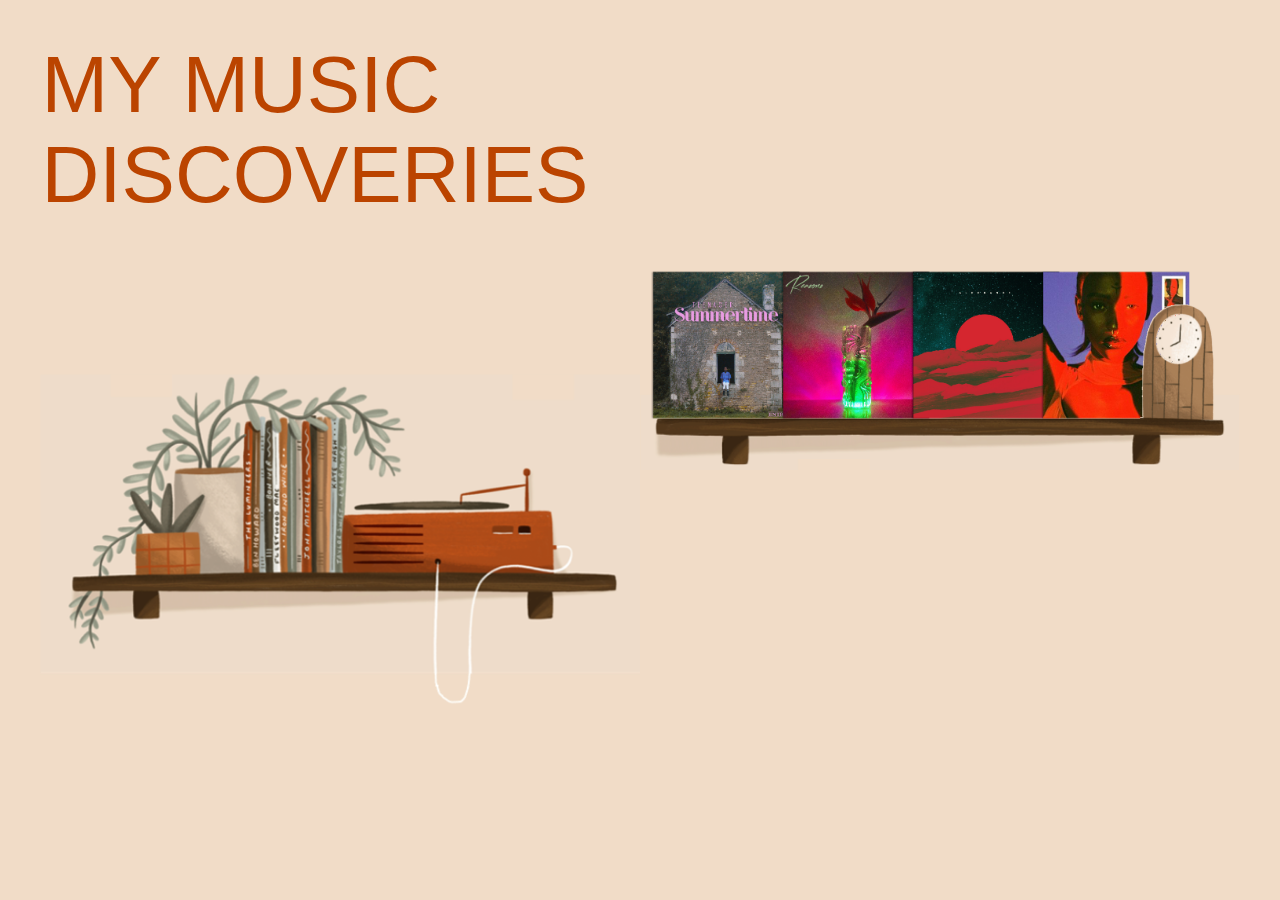
<file: index.html>
<!doctype html>

<html>


    <head>
        <title>Final Project WDD</title>
        <link rel="stylesheet" href="assets/css/style.css">
    </head>
    
    <body>

        <div class="title"> <p>MY MUSIC</p> <p>DISCOVERIES</p> </div>

        <div class="collection">
                <div class="shelf1"> <img src="assets/img/shelf1.png" style="width: 600px;"> </div>
            <div class="covers">
                <div class="album one"> <a href="entropie.html"> <img src="assets/img/entropie.png" style="width: 150px;"> </a> </div>
                <div class="album two"> <a href="davidblazer.html"> <img src="assets/img/reason.png" style="width: 150px;"> </a> </div>
                <div class="album three"> <a href="aldorande.html"> <img src="assets/img/aldorande.png" style="width: 150px;"> </a> </div>
                <div class="album four"> <a href="lous.html"> <img src="assets/img/lous.png" style="width: 150px;"> </a> </div>
                <div class="clock"> <img src="assets/img/clock.png" style="width: 80px;"> </div>
            </div>
        </div>

        <div class="shelf2"> <img src="assets/img/shelf2.png" style="width: 600px;"> </div>

    </body>

</html>
</file>
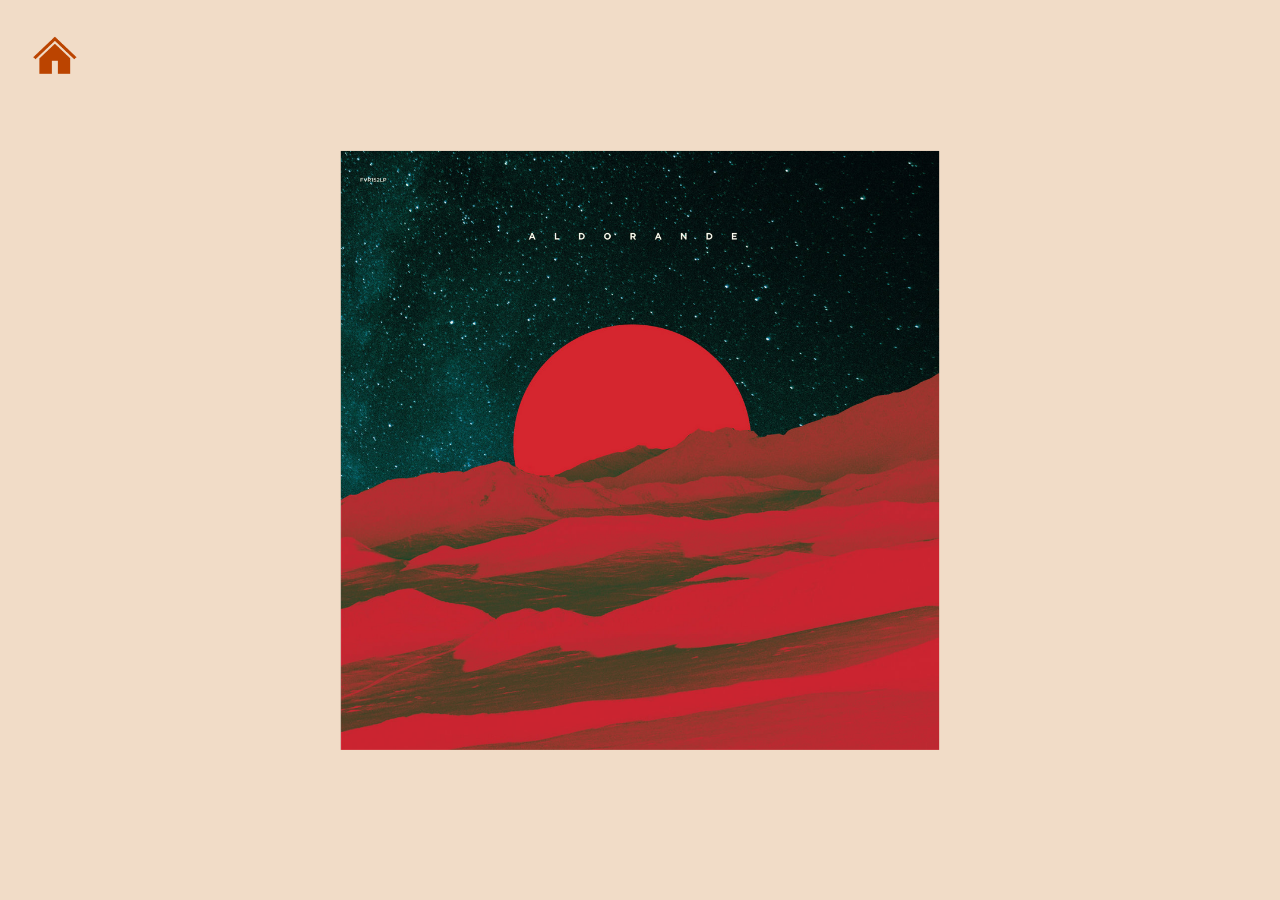
<file: aldorande.html>
<!doctype html>

<html>


    <head>
        <title>Test WDD</title>
        <link rel="stylesheet" href="assets/css/test.css">
    </head>
    
    <body>

        <div class="home"> <a href="index.html"> <img src="assets/img/home.png" style="width: 50px;"> </a> </div>
        
        <div class="container">

            <div class="cover">
                <img class="image__img" src="assets/img/aldorande2.png" alt="Aldorande">
                <div class="image__overlay">
                    <div class="image__title"> <p>ALDORANDE – BEAUTY ISLAND</p> <p>2019</p></div>
                    <p class="image__description"> Aldorande are a French jazz-funk fusion band. They deliver gorgeous keys and synth-heavy melodies that bring out such an emotive and soulful vibe overall, that you can’t help but be mesmerized by the whole music.</p>
                    <p class="image__description">Tracks like “Beauty Island” are ethereal in their tone, with gorgeous keys and synths that are accompanied by groovy basslines and a beat that keeps the groove going. The angelic vocals bring such personality to the record, as saxophone leads add such a beautiful tone to the record.</p>
                    <button id="toggle-button"> <img src="assets/img/minivinyl.png" alt="Arrow" style="width:50px;"> </button>
                </div>
            </div>

            <div id="vinyl"> <a href="https://open.spotify.com/artist/102Bj8Y30pOWzL0E30wX0H?si=XG-pr4fKSouqFZYKA3dfWA" target="_blank"> <img src="assets/img/vinyl.png" style="width:800px;"> </a> </div>

        </div>

    <script src="assets/js/script.js"></script>
   
    </body>

</html>
</file>
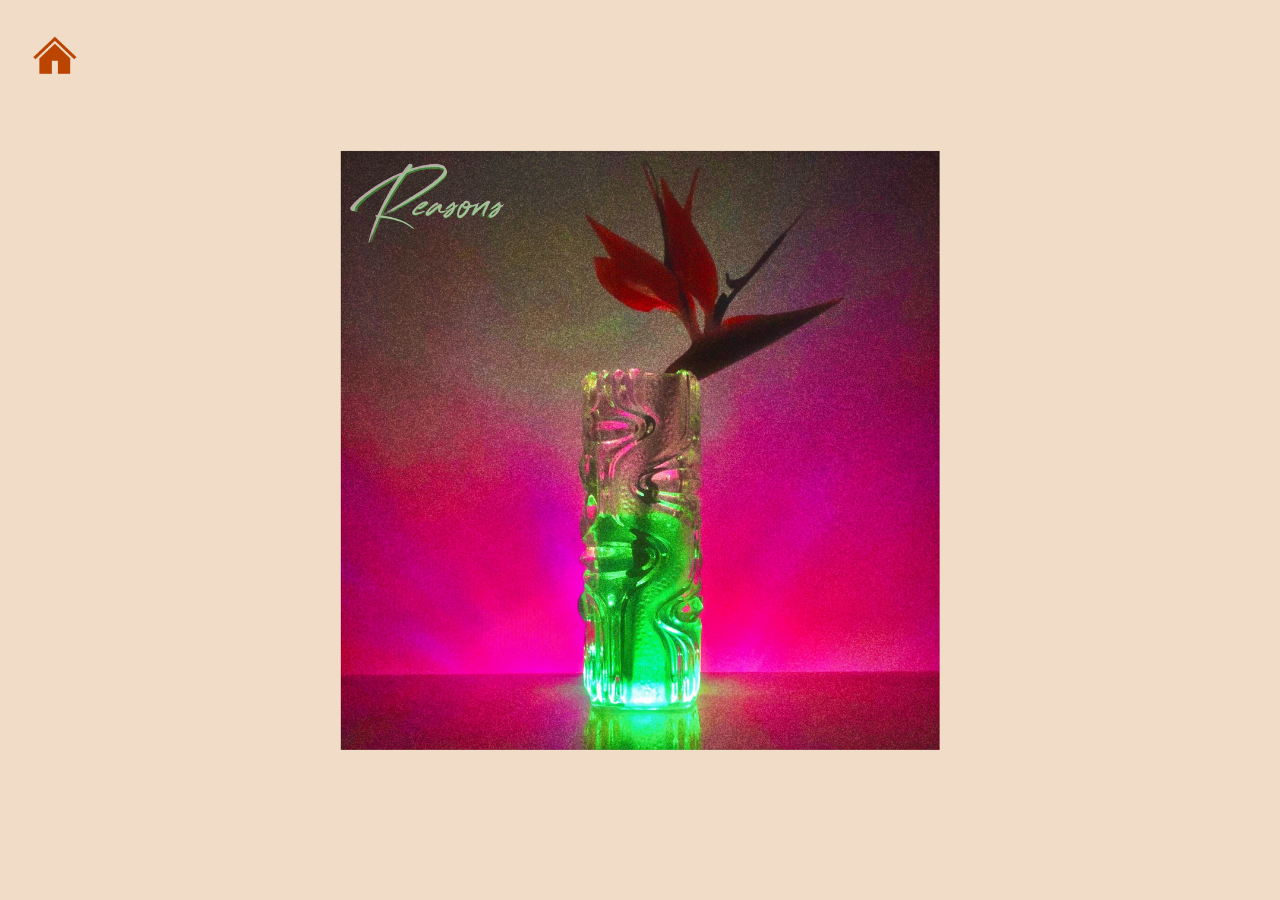
<file: davidblazer.html>
<!doctype html>

<html>


    <head>
        <title>Test WDD</title>
        <link rel="stylesheet" href="assets/css/test.css">
    </head>
    
    <body>

        <div class="home"> <a href="index.html"> <img src="assets/img/home.png" style="width: 50px;"> </a> </div>
        
        <div class="container">

            <div class="cover">
                <img class="image__img" src="assets/img/reason2.png" alt="David Blazer">
                <div class="image__overlay">
                    <div class="image__title"> <p>DAVID BLAZER – REASONS</p> <p>2021</p></div>
                    <p class="image__description"> David Blazer is a songwriter and music producer with the ability to bridge modern sensibilities with traditional forms of jazz, R&B, hip hop, and pop music. He strives to take something strangely familiar and make it brand new and never wants to write the same thing twice.</p>
                    <p class="image__description">In each song, Blazer gives room for each aspect of his talent repertoire to shine through. In Reasons, his vocals are truly a gift, while the instruments and production make for a great inclusion as well.</p>
                    <button id="toggle-button"> <img src="assets/img/minivinyl.png" alt="Arrow" style="width:50px;"> </button>
                </div>
            </div>

            <div id="vinyl"> <a href="https://open.spotify.com/artist/6fI10k7bFVFS76bHXdBof6?si=nz5PiePyQnaFzjjkWWE03w" target="_blank"> <img src="assets/img/vinyl.png" style="width:800px;"> </a> </div>

        </div>

    <script src="assets/js/script.js"></script>
   
    </body>

</html>
</file>
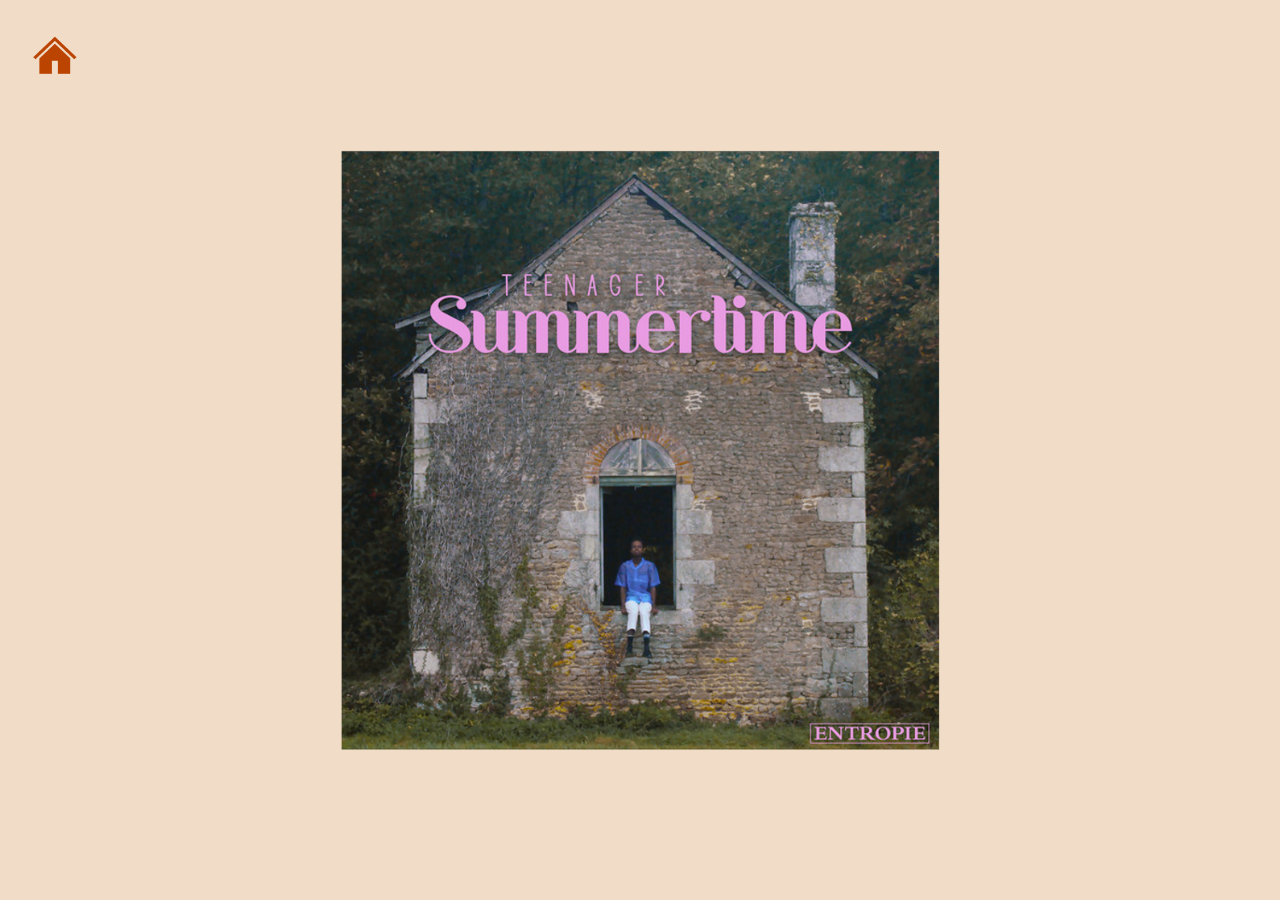
<file: entropie.html>
<!doctype html>

<html>


    <head>
        <title>Test WDD</title>
        <link rel="stylesheet" href="assets/css/test.css">
    </head>
    
    <body>

        <div class="home"> <a href="index.html"> <img src="assets/img/home.png" style="width: 50px;"> </a> </div>
        
        <div class="container">

            <div class="cover">
                <img class="image__img" src="assets/img/entropie2.png" alt="Entropie">
                <div class="image__overlay">
                    <div class="image__title"> <p>ENTROPIE - TEENAGER SUMMERTIME</p> <p>2021</p></div>
                    <p class="image__description"> While we had not really heard much from them since their debut single, The Deputy in 2019, the boys of Entropy are back in the spotlight with a new track.</p>
                    <p class="image__description">Teenager Summertime features a group of young people in all its facets and breathing the joy of life, freshness, naivety and lightness of our teenage years. This new track invites us to escape to the good old days as some people might think.</p>
                    <button id="toggle-button"> <img src="assets/img/minivinyl.png" alt="Arrow" style="width:50px;"> </button>
                </div>
            </div>

            <div id="vinyl"> <a href="https://open.spotify.com/artist/7203Lgw1JRJrINTJveF7Lm?si=WtaxAugLTSmUKdwrzqpCoQ" target="_blank"> <img src="assets/img/vinyl.png" style="width:800px;"> </a> </div>

        </div>

    <script src="assets/js/script.js"></script>
   
    </body>

</html>
</file>
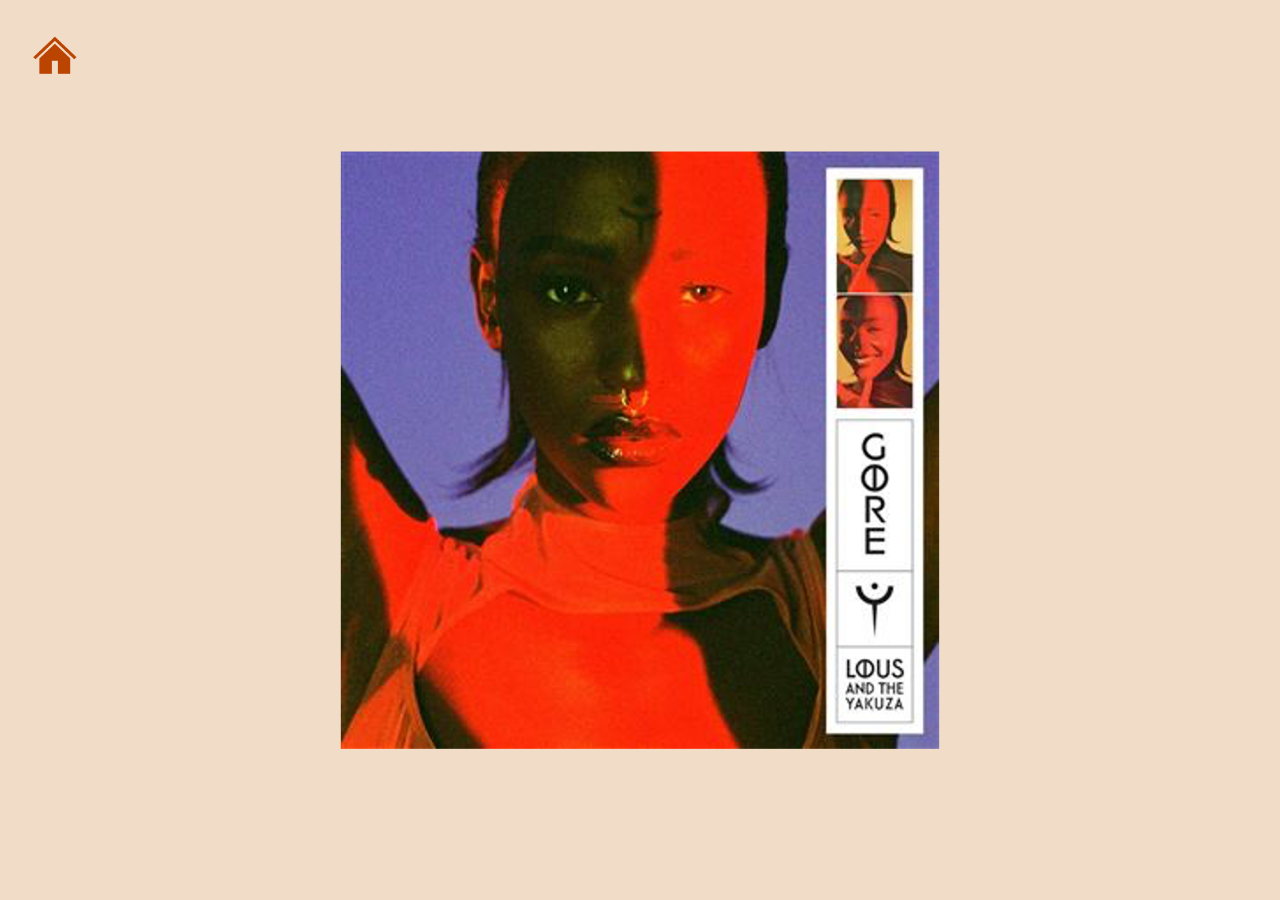
<file: lous.html>
<!doctype html>

<html>


    <head>
        <title>Test WDD</title>
        <link rel="stylesheet" href="assets/css/test.css">
    </head>
    
    <body>

        <div class="home"> <a href="index.html"> <img src="assets/img/home.png" style="width: 50px;"> </a> </div>
        
        <div class="container">

            <div class="cover">
                <img class="image__img" src="assets/img/lous2.png" alt="Lous">
                <div class="image__overlay">
                    <div class="image__title"> <p>LOUS AND THE YAKUZA – DANS LA HESS</p> <p>2020</p></div>
                    <p class="image__description"> At 24, the songwriter, singer and rapper has fled one war and lived through the aftermath of another. Now, bridging continents, she tells an autobiographical story with her debut album.</p>
                    <p class="image__description">« Dans la hess » is slang for « In the misery/ Poverty ». This track rises from the carnage, energized by an unnerving urge, one channeled into actions that would be considered less grisly but more brash.</p>
                    <button id="toggle-button"> <img src="assets/img/minivinyl.png" alt="Arrow" style="width:50px;"> </button>
                </div>
            </div>

            <div id="vinyl"> <a href="https://open.spotify.com/artist/2HPiMwJktBXqakN0hnON2R?si=2e15ivvoQmGci2_TTIlM5Q" target="_blank"> <img src="assets/img/vinyl.png" style="width:800px;"> </a> </div>

        </div>

    <script src="assets/js/script.js"></script>
   
    </body>

</html>
</file>
<file: assets/css/style.css>
body{
    background-color: #F1DCC7;
    display:flex;
    flex-direction:column;
    align-items:center;
    margin:0px;
    height:700px;
}

.title{
    color: #BB4400;
    text-align:left;
    position:relative;
    font-size:80px;
    line-height:10px;
    right:325px;
    top:0px;
    font-family: 'Bahnschrift', Arial, sans-serif;
}

.collection{
    position:relative;
    left:300px;
    top:-20px;
    display:flex;
    flex-direction:column-reverse;
    align-items:center;
}

.shelf1{
    position:relative;
}

.covers{
    display:flex;
    flex-direction:row;
    justify-content:center;
    align-items:flex-end;
    position:relative;
    top:30px;
    right:0px;
}

.shelf2{
    position:relative;
    right:300px;
    bottom:120px;
}

@keyframes updown{
    0% { bottom: 10px; }
    50% { bottom: 0px; }
    100% { bottom: 10px; }
}

.album:hover{
    cursor:pointer;
    position:relative;
    animation-name:updown;
    animation-duration:1s;
    animation-iteration-count: infinite;
    animation-timing-function: ease-in-out;
}

.album{
    margin-right:-20px;
    position:relative;
    left:10px;
}

.clock{
    position:relative;
    right:20px;
}
</file>
<file: assets/css/test.css>
body{
    background-color: #F1DCC7;
    min-height: 100vh;
    display:flex;
    align-items: center;
    justify-content:center;
    margin:0px;
}

.home{
    cursor:pointer;
    position:absolute;
    top:0px;
    left:0px;
    margin:30px;
}

.container{
    min-height: 100vh;
    display:flex;
    align-items: center;
    justify-content:center;
    margin:0px;
}

.cover {
    z-index:2;
    position: absolute;
    width: 600px;
}

.image__img {
    display: block;
    width: 100%;
}

.image__overlay {
    position: absolute;
    top: 0;
    left: 0;
    width: 100%;
    height: 100%;
    background: rgba(0, 0, 0, 0.6);
    color: #ffffff;
    display:flex;
    flex-direction: column;
    align-items: left;
    justify-content: center;
    opacity:0;
    transition: opacity 0.25s;
}

.image__overlay > * {
    transform: translateY(20px);
    transition: transform 0.25s;
}

.image__overlay:hover > * {
    transform: translateY(0);
}

.image__overlay:hover{
    opacity:1;
}

.image__title {
    font-size: 2em;
    text-align: left;
    margin-left:30px;
    margin-right:30px;
    font-family: 'Bahnschrift', Arial, sans-serif;
}

.image__description {
    font-size: 1.25em;
    text-align:justify;
    margin-left:30px;
    margin-right:30px;
    font-family: 'Montserrat', Arial, sans-serif;
}

#toggle-button {
	padding: 0px 0px;
	margin: 10px;
	border: 0px solid #b3b3b3;
	border-radius: 31px;
	color: #e6e6e6;
    background: transparent;
    width:10%;
    position:absolute;
    top:0px;
    right:0px;
}

#toggle-button:hover {
    cursor: pointer;
	color: #fff;
	border-color: #fff;
}

#toggle-button:focus {
	outline: none;
}

#toggle-button:active {
	border-color: #838383;
	color: #ccc;
}

#vinyl{
    z-index:1;
    cursor:pointer;
}

.slide{
    transform: translateX(250px);
    transition: transform 2s;
}
</file>
